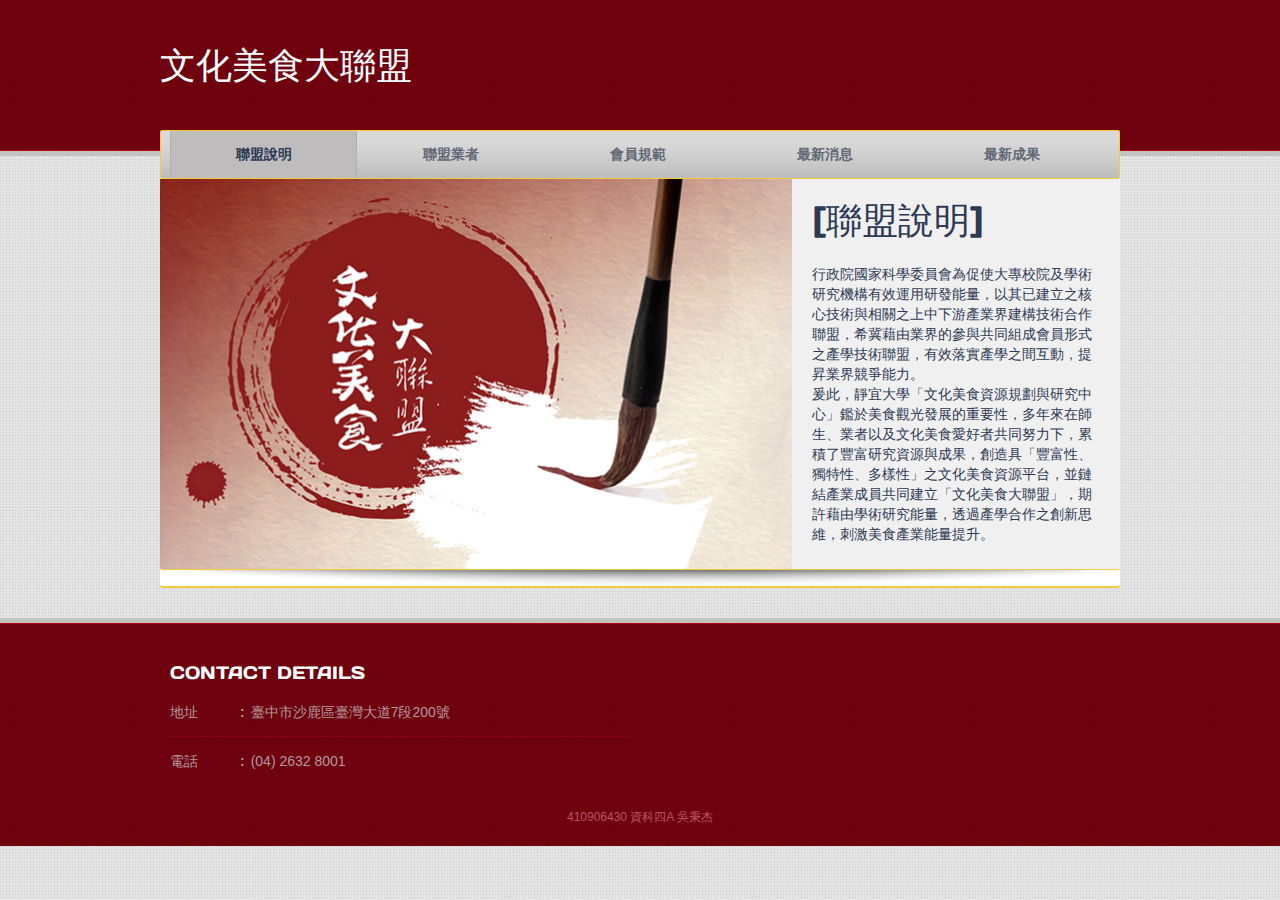
<file: index.html>
<!DOCTYPE html>
<!-- Website template by freewebsitetemplates.com -->
<html>
<head>
	<meta charset="UTF-8">
	<title>文化美食大聯盟</title>
	<link rel="stylesheet" href="css/style.css" type="text/css">
</head>
<body>
	<div id="page">
		<div id="header">
			<div class="background">
				<h1 id="logo"> <a href="index.html">文化美食大聯盟</a> </h1>
				<div id="navigation">
					<ul>
						<li class="selected">
							<a href="index.html">聯盟說明</a>
						</li>
						<li>
							<a href="members.html">聯盟業者</a>
						</li>
						<li>
							<a href="rules.html">會員規範</a>
						</li>
						<li>
							<a href="news.html">最新消息</a>
						</li>
						<li>
							<a href="works.html">最新成果</a>
						</li>
					</ul>
				</div>
			</div>
		</div>
		<div id="contents">
			<div id="adbox">
				<div>
					<img src="images/index.jpg" alt="Img" height="390" width="632">
					<h1>[聯盟說明]</h1>
					<h4>行政院國家科學委員會為促使大專校院及學術研究機構有效運用研發能量，以其已建立之核心技術與相關之上中下游產業界建構技術合作聯盟，希冀藉由業界的參與共同組成會員形式之產學技術聯盟，有效落實產學之間互動，提昇業界競爭能力。 
					<br>
					爰此，靜宜大學「文化美食資源規劃與研究中心」鑑於美食觀光發展的重要性，多年來在師生、業者以及文化美食愛好者共同努力下，累積了豐富研究資源與成果，創造具「豐富性、獨特性、多樣性」之文化美食資源平台，並鏈結產業成員共同建立「文化美食大聯盟」，期許藉由學術研究能量，透過產學合作之創新思維，刺激美食產業能量提升。
					</h4>
				</div>
			</div>
		</div>
		<div id="footer">
			<div class="background">
				<div class="body">
					<div class="section">
						<h3>Contact Details</h3>
						<ul>
							<li>
								<span>地址</span><strong>:</strong>
								<p>
									臺中市沙鹿區臺灣大道7段200號
								</p>
							</li>
							<li>
								<span>電話</span><strong>:</strong>
								<p>
									(04) 2632 8001
								</p>
							</li>
						</ul>
					</div>
					<p id="footnote">
						410906430 資科四A 吳秉杰
					</p>
				</div>
			</div>
		</div>
	</div>
</body>
</html>
</file>
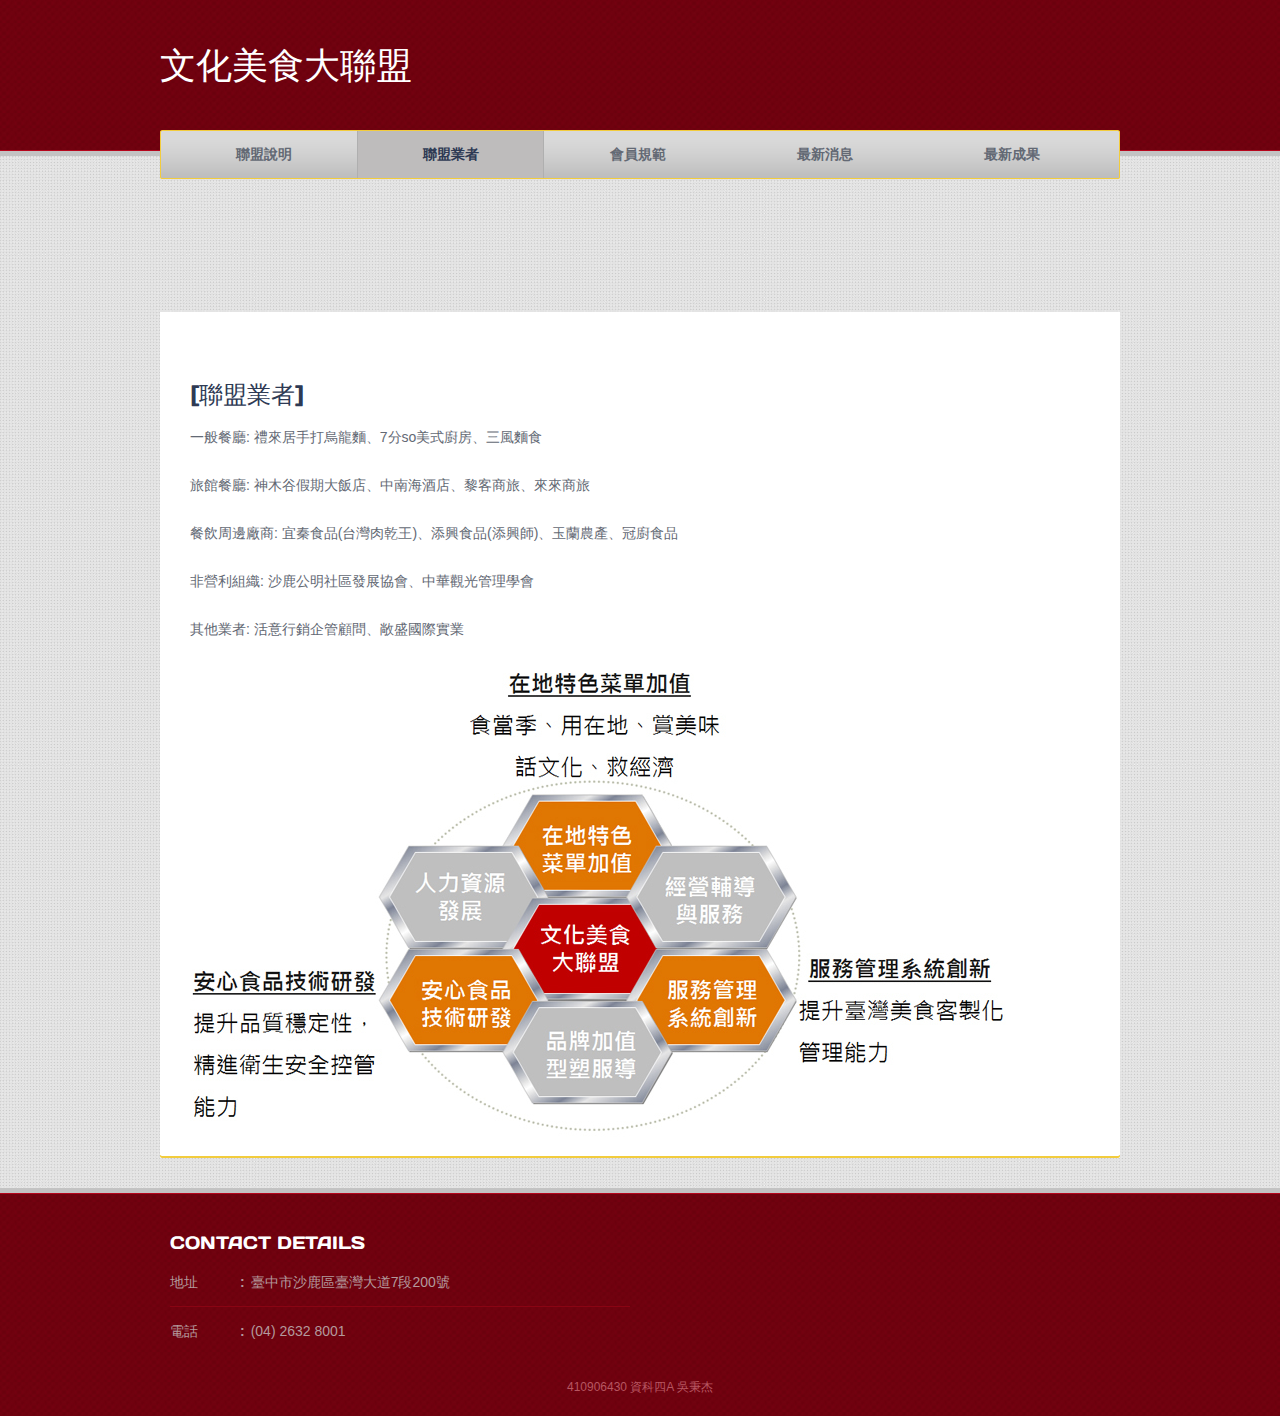
<file: members.html>
<!DOCTYPE html>
<!-- Website template by freewebsitetemplates.com -->
<html>
<head>
	<meta charset="UTF-8">
	<title>文化美食大聯盟</title>
	<link rel="stylesheet" href="css/style.css" type="text/css">
</head>
<body>
	<div id="page">
			<div id="page">
		<div id="header">
			<div class="background">
				<h1 id="logo"> <a href="index.html">文化美食大聯盟</a> </h1>
				<div id="navigation">
					<ul>
						<li>
							<a href="index.html">聯盟說明</a>
						</li>
						<li class="selected">
							<a href="members.html">聯盟業者</a>
						</li>
						<li>
							<a href="rules.html">會員規範</a>
						</li>
						<li>
							<a href="news.html">最新消息</a>
						</li>
						<li>
							<a href="works.html">最新成果</a>
						</li>
					</ul>
				</div>
			</div>
		</div>
		<div id="contents">
			<div id="about">
				<h2>[聯盟業者]</h2>
				<p>
					一般餐廳: 禮來居手打烏龍麵、7分so美式廚房、三風麵食
					<br><br>
					旅館餐廳: 神木谷假期大飯店、中南海酒店、黎客商旅、來來商旅
					<br><br>
					餐飲周邊廠商: 宜秦食品(台灣肉乾王)、添興食品(添興師)、玉蘭農產、冠廚食品
					<br><br>
					非營利組織: 沙鹿公明社區發展協會、中華觀光管理學會
					<br><br>
					其他業者: 活意行銷企管顧問、敞盛國際實業
				</p>
				<img src="images/plan-action.jpg" alt="Img">
			</div>
		</div>
		<div id="footer">
			<div class="background">
				<div class="body">
					<div class="section">
						<h3>Contact Details</h3>
						<ul>
							<li>
								<span>地址</span><strong>:</strong>
								<p>
									臺中市沙鹿區臺灣大道7段200號
								</p>
							</li>
							<li>
								<span>電話</span><strong>:</strong>
								<p>
									(04) 2632 8001
								</p>
							</li>
						</ul>
					</div>
					<p id="footnote">
						410906430 資科四A 吳秉杰
					</p>
				</div>
			</div>
		</div>
	</div>
</body>
</html>
</file>
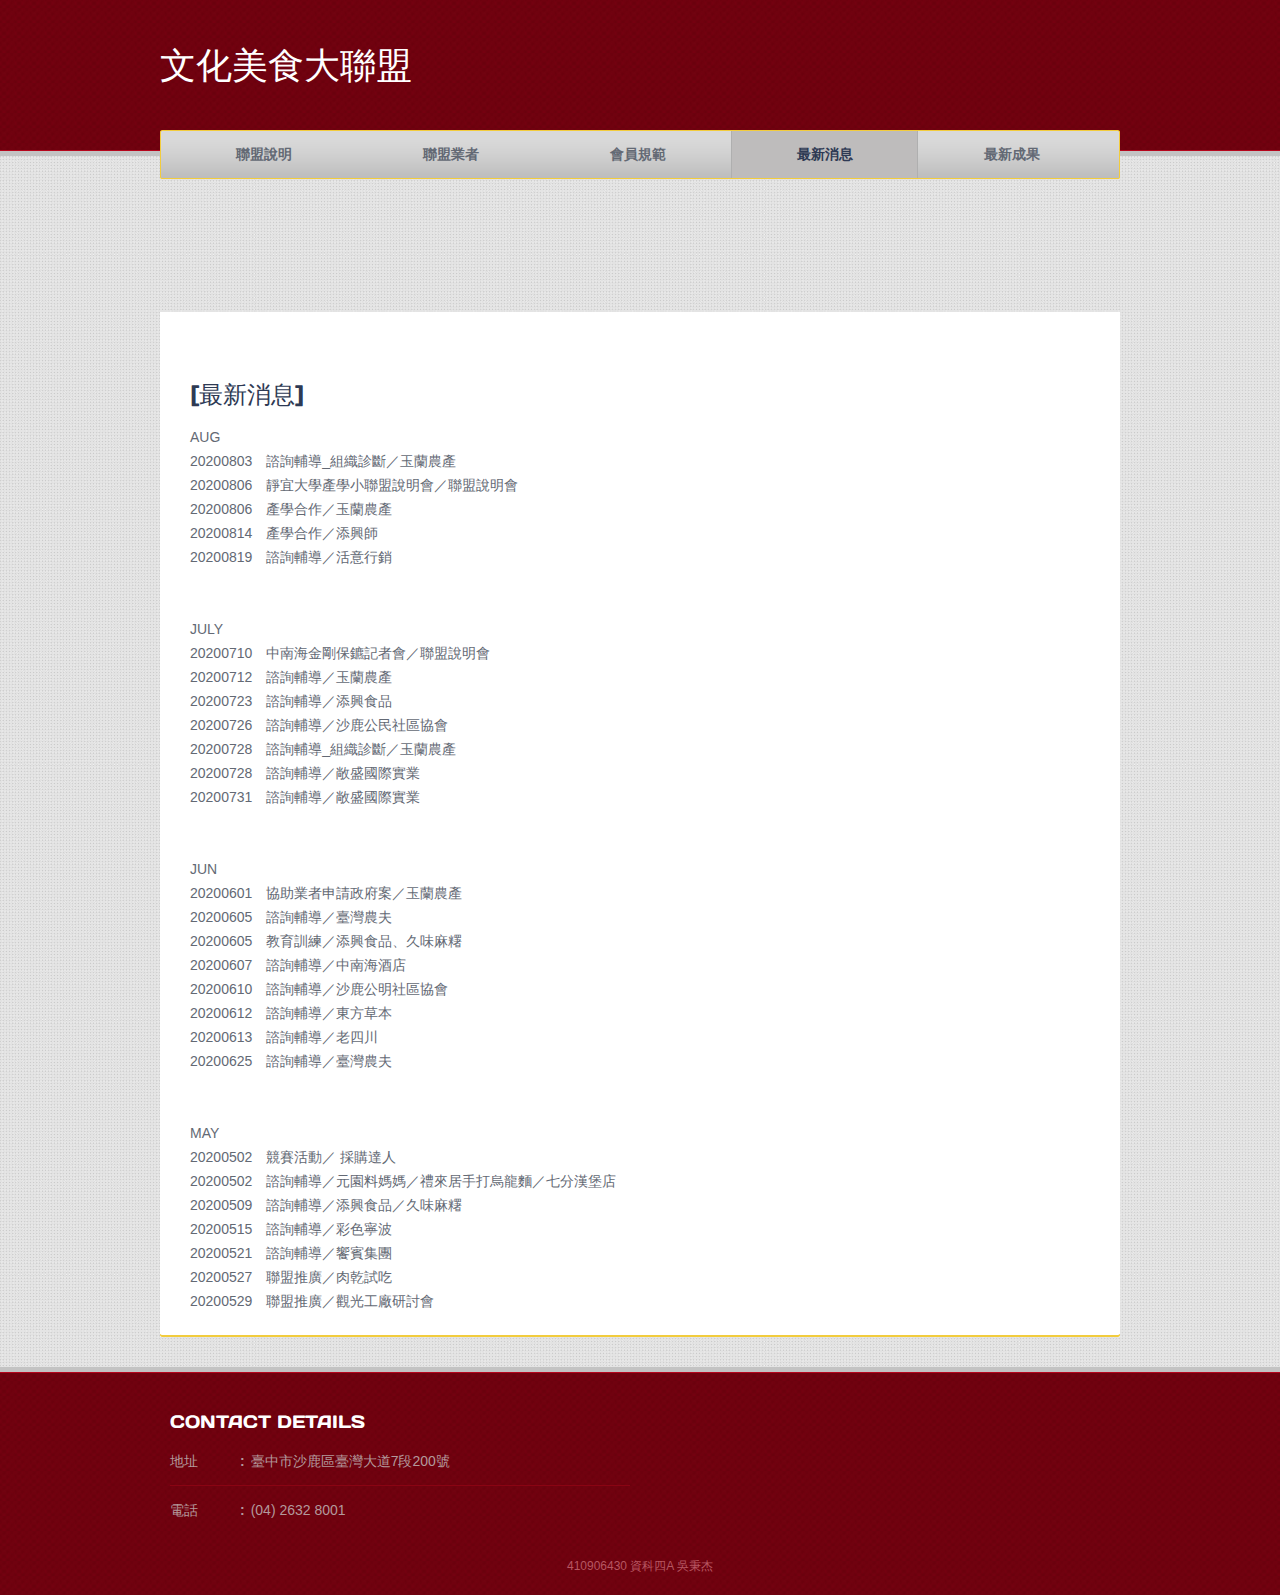
<file: news.html>
<!DOCTYPE html>
<!-- Website template by freewebsitetemplates.com -->
<html>
<head>
	<meta charset="UTF-8">
	<title>文化美食大聯盟</title>
	<link rel="stylesheet" href="css/style.css" type="text/css">
</head>
<body>
	<div id="page">
			<div id="page">
		<div id="header">
			<div class="background">
				<h1 id="logo"> <a href="index.html">文化美食大聯盟</a> </h1>
				<div id="navigation">
					<ul>
						<li>
							<a href="index.html">聯盟說明</a>
						</li>
						<li>
							<a href="members.html">聯盟業者</a>
						</li>
						<li>
							<a href="rules.html">會員規範</a>
						</li>
						<li class="selected">
							<a href="news.html">最新消息</a>
						</li>
						<li>
							<a href="works.html">最新成果</a>
						</li>
					</ul>
				</div>
			</div>
		</div>
		<div id="contents">
			<div id="about">
				<h2>[最新消息]</h2>
				<p>
										
					AUG
					<br>
					20200803　諮詢輔導_組織診斷／玉蘭農產 <br>
					20200806　靜宜大學產學小聯盟說明會／聯盟說明會 <br>
					20200806　產學合作／玉蘭農產 <br>
					20200814　產學合作／添興師 <br>
					20200819　諮詢輔導／活意行銷<br>
					<br><br>
					JULY
					<br>
					20200710　中南海金剛保鑣記者會／聯盟說明會 <br>
					20200712　諮詢輔導／玉蘭農產 <br>
					20200723　諮詢輔導／添興食品 <br>
					20200726　諮詢輔導／沙鹿公民社區協會 <br>
					20200728　諮詢輔導_組織診斷／玉蘭農產 <br>
					20200728　諮詢輔導／敞盛國際實業 <br>
					20200731　諮詢輔導／敞盛國際實業<br>
					<br><br>
					JUN
					<br>
					20200601　協助業者申請政府案／玉蘭農產 <br>
					20200605　諮詢輔導／臺灣農夫 <br>
					20200605　教育訓練／添興食品、久味麻糬 <br>
					20200607　諮詢輔導／中南海酒店 <br>
					20200610　諮詢輔導／沙鹿公明社區協會 <br>
					20200612　諮詢輔導／東方草本 <br>
					20200613　諮詢輔導／老四川 <br>
					20200625　諮詢輔導／臺灣農夫<br>
					<br><br>
					MAY
					<br>
					20200502　競賽活動／ 採購達人 <br>
					20200502　諮詢輔導／元園料媽媽／禮來居手打烏龍麵／七分漢堡店 <br>
					20200509　諮詢輔導／添興食品／久味麻糬 <br>
					20200515　諮詢輔導／彩色寧波 <br>
					20200521　諮詢輔導／饗賓集團 <br>
					20200527　聯盟推廣／肉乾試吃 <br>
					20200529　聯盟推廣／觀光工廠研討會<br>

 
				</p>
				
			</div>
		</div>
		<div id="footer">
			<div class="background">
				<div class="body">
					<div class="section">
						<h3>Contact Details</h3>
						<ul>
							<li>
								<span>地址</span><strong>:</strong>
								<p>
									臺中市沙鹿區臺灣大道7段200號
								</p>
							</li>
							<li>
								<span>電話</span><strong>:</strong>
								<p>
									(04) 2632 8001
								</p>
							</li>
						</ul>
					</div>
					<p id="footnote">
						410906430 資科四A 吳秉杰
					</p>
				</div>
			</div>
		</div>
	</div>
</body>
</html>
</file>
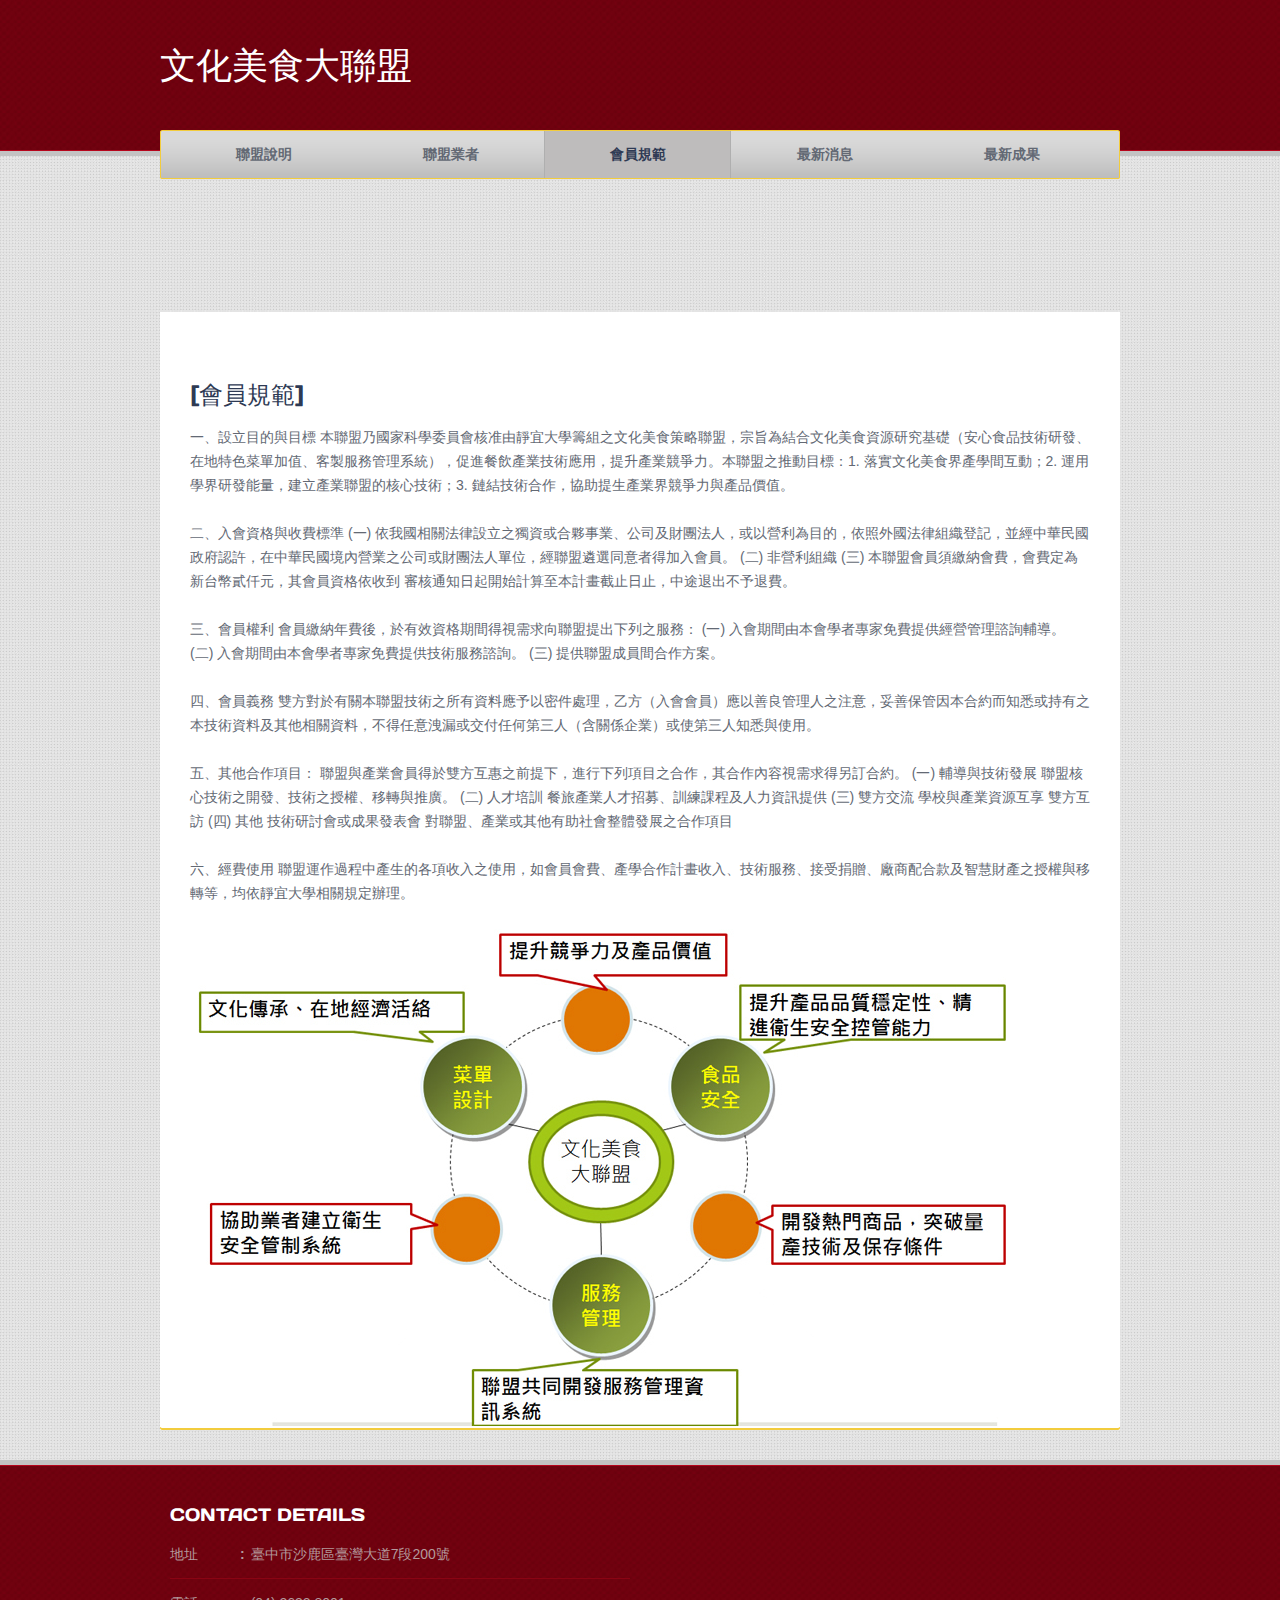
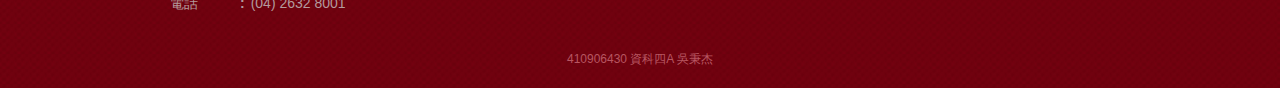
<file: rules.html>
<!DOCTYPE html>
<!-- Website template by freewebsitetemplates.com -->
<html>
<head>
	<meta charset="UTF-8">
	<title>文化美食大聯盟</title>
	<link rel="stylesheet" href="css/style.css" type="text/css">
</head>
<body>
	<div id="page">
			<div id="page">
		<div id="header">
			<div class="background">
				<h1 id="logo"> <a href="index.html">文化美食大聯盟</a> </h1>
				<div id="navigation">
					<ul>
						<li>
							<a href="index.html">聯盟說明</a>
						</li>
						<li>
							<a href="members.html">聯盟業者</a>
						</li>
						<li class="selected">
							<a href="rules.html">會員規範</a>
						</li>
						<li>
							<a href="news.html">最新消息</a>
						</li>
						<li>
							<a href="works.html">最新成果</a>
						</li>
					</ul>
				</div>
			</div>
		</div>
		<div id="contents">
			<div id="about">
				<h2>[會員規範]</h2>
				<p>
					一、設立目的與目標

					   本聯盟乃國家科學委員會核准由靜宜大學籌組之文化美食策略聯盟，宗旨為結合文化美食資源研究基礎（安心食品技術研發、在地特色菜單加值、客製服務管理系統），促進餐飲產業技術應用，提升產業競爭力。本聯盟之推動目標：1. 落實文化美食界產學間互動；2. 運用學界研發能量，建立產業聯盟的核心技術；3. 鏈結技術合作，協助提生產業界競爭力與產品價值。

					 <br><br>

					二、入會資格與收費標準

					(一)  依我國相關法律設立之獨資或合夥事業、公司及財團法人，或以營利為目的，依照外國法律組織登記，並經中華民國政府認許，在中華民國境內營業之公司或財團法人單位，經聯盟遴選同意者得加入會員。 
					(二)  非營利組織 
					(三)  本聯盟會員須繳納會費，會費定為新台幣貳仟元，其會員資格依收到 
					審核通知日起開始計算至本計畫截止日止，中途退出不予退費。

					 <br><br>

					三、會員權利

					會員繳納年費後，於有效資格期間得視需求向聯盟提出下列之服務： 
					(一) 入會期間由本會學者專家免費提供經營管理諮詢輔導。 
					(二) 入會期間由本會學者專家免費提供技術服務諮詢。 
					(三) 提供聯盟成員間合作方案。

					 <br><br>

					四、會員義務

					雙方對於有關本聯盟技術之所有資料應予以密件處理，乙方（入會會員）應以善良管理人之注意，妥善保管因本合約而知悉或持有之本技術資料及其他相關資料，不得任意洩漏或交付任何第三人（含關係企業）或使第三人知悉與使用。

					 <br><br>

					五、其他合作項目：

					聯盟與產業會員得於雙方互惠之前提下，進行下列項目之合作，其合作內容視需求得另訂合約。 
					(一) 輔導與技術發展 
					聯盟核心技術之開發、技術之授權、移轉與推廣。 
					(二) 人才培訓 
					餐旅產業人才招募、訓練課程及人力資訊提供 
					(三) 雙方交流

					學校與產業資源互享
					雙方互訪
					 (四) 其他

					技術研討會或成果發表會
					對聯盟、產業或其他有助社會整體發展之合作項目
					 <br><br>

					六、經費使用

					    聯盟運作過程中產生的各項收入之使用，如會員會費、產學合作計畫收入、技術服務、接受捐贈、廠商配合款及智慧財產之授權與移轉等，均依靜宜大學相關規定辦理。 
				</p>
				<img src="images/purpose.jpg" alt="Img">
			</div>
		</div>
		<div id="footer">
			<div class="background">
				<div class="body">
					<div class="section">
						<h3>Contact Details</h3>
						<ul>
							<li>
								<span>地址</span><strong>:</strong>
								<p>
									臺中市沙鹿區臺灣大道7段200號
								</p>
							</li>
							<li>
								<span>電話</span><strong>:</strong>
								<p>
									(04) 2632 8001
								</p>
							</li>
						</ul>
					</div>
					<p id="footnote">
						410906430 資科四A 吳秉杰
					</p>
				</div>
			</div>
		</div>
	</div>
</body>
</html>
</file>
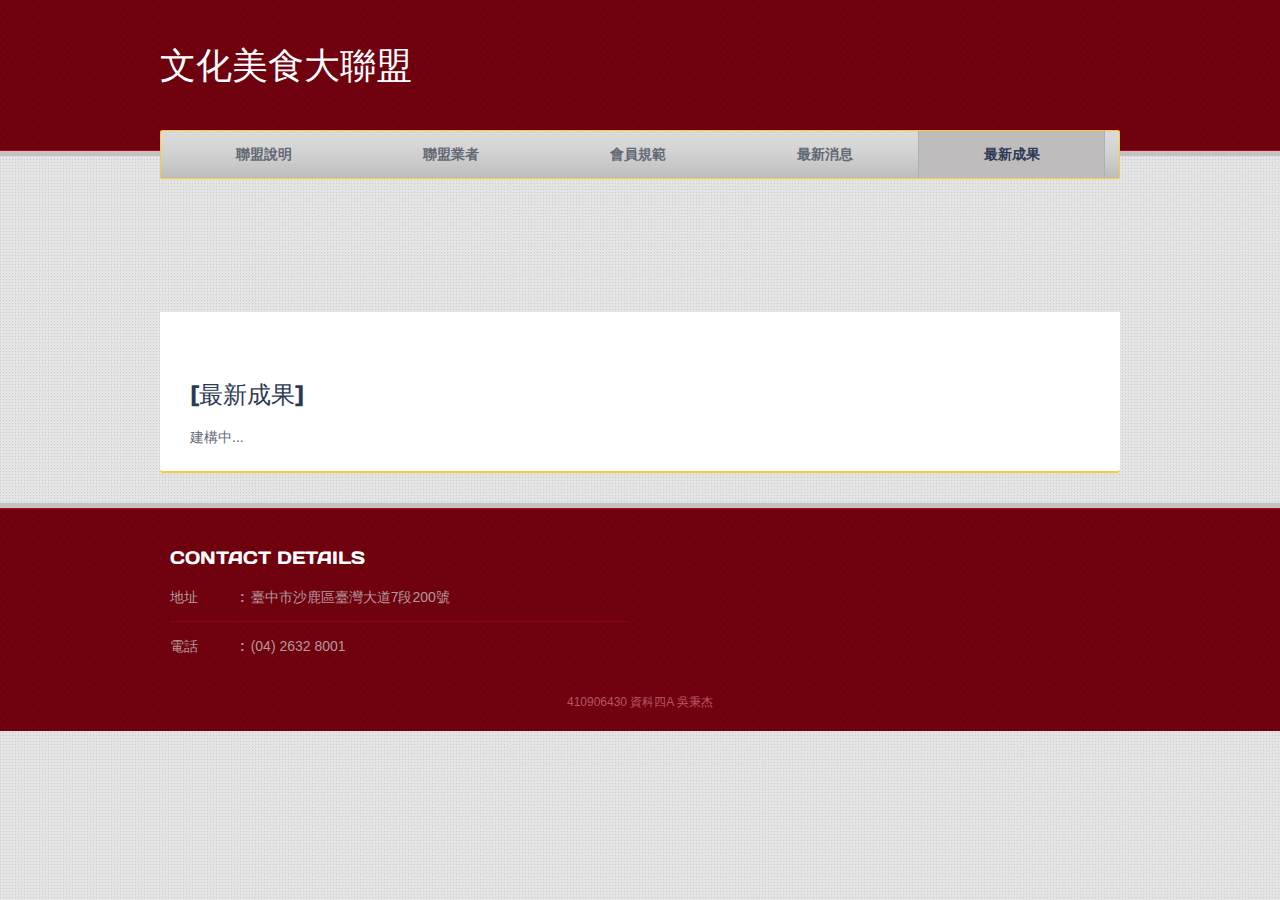
<file: works.html>
<!DOCTYPE html>
<!-- Website template by freewebsitetemplates.com -->
<html>
<head>
	<meta charset="UTF-8">
	<title>文化美食大聯盟</title>
	<link rel="stylesheet" href="css/style.css" type="text/css">
</head>
<body>
	<div id="page">
			<div id="page">
		<div id="header">
			<div class="background">
				<h1 id="logo"> <a href="index.html">文化美食大聯盟</a> </h1>
				<div id="navigation">
					<ul>
						<li>
							<a href="index.html">聯盟說明</a>
						</li>
						<li>
							<a href="members.html">聯盟業者</a>
						</li>
						<li>
							<a href="rules.html">會員規範</a>
						</li>
						<li>
							<a href="news.html">最新消息</a>
						</li>
						<li class="selected">
							<a href="works.html">最新成果</a>
						</li>
					</ul>
				</div>
			</div>
		</div>
		<div id="contents">
			<div id="about">
				<h2>[最新成果]</h2>
				<p>
					建構中...

 
				</p>
				
			</div>
		</div>
		<div id="footer">
			<div class="background">
				<div class="body">
					<div class="section">
						<h3>Contact Details</h3>
						<ul>
							<li>
								<span>地址</span><strong>:</strong>
								<p>
									臺中市沙鹿區臺灣大道7段200號
								</p>
							</li>
							<li>
								<span>電話</span><strong>:</strong>
								<p>
									(04) 2632 8001
								</p>
							</li>
						</ul>
					</div>
					<p id="footnote">
						410906430 資科四A 吳秉杰
					</p>
				</div>
			</div>
		</div>
	</div>
</body>
</html>
</file>
<file: css/style.css>
/* Website template by freewebsitetemplates.com */
@font-face {
	font-family: 'DaysOne-Regular';
	src: url('../fonts/DaysOne-Regular.eot');
	src: local('☺'), url('../fonts/DaysOne-Regular.woff') format('woff'), url('../fonts/DaysOne-Regular.ttf') format('truetype'), url('../fonts/DaysOne-Regular.svg') format('svg');
	font-weight: normal;
	font-style: normal;
}
body {
	background: url(../images/bg-body.jpg) repeat left top;
	font-family: Arial, Helvetica, sans-serif;
	min-width: 960px;
	margin: 0;
}
.background {
	background: url(../images/bg-pattern-red.jpg) repeat left top;
}
#page {
	width: 960px;
	margin: 0 auto;
	padding: 156px 0 0;
}
img {
	border: 0;
}
/*------------------------------ SPRITES ------------------------------*/
#footer ul li a {
	background: url(../images/icons.png) no-repeat;
}
#message input[type='submit'], .more {
	background: url(../images/bg-buttons.png) no-repeat;
}
.more {
	background-position: 0 -35px;
	color: #636974;
	display: inline-block;
	font-size: 14px;
	font-weight: bold;
	height: 35px;
	line-height: 35px;
	width: 170px;
	padding: 1px 0;
	text-align: center;
	text-decoration: none;
	text-transform: uppercase;
}
.more:hover {
	background-position: 0 -82px;
	color: #010000;
}
/*------------------------------ HEADER ------------------------------*/
#header {
	width: 100%;
	border-bottom: 5px solid #c3c3c3;
	position: absolute;
	left: 0;
	top: 0;
}
#header .background {
	height: 150px;
	border-bottom: 1px solid #b6051c;
}
/** Logo **/
#logo {
	font-family: 'DaysOne-Regular';
	font-size: 36px;
	font-weight: normal;
	line-height: 130px;
	width: 960px;
	margin: 0 auto;
}
#logo a {
	color: #fff;
	text-decoration: none;
	text-transform: uppercase;
}
/** Navigation **/
#navigation {
	background: url(../images/bg-navigation.png) no-repeat;
	height: 49px;
	width: 960px;
	margin: 0 auto;
	position: relative;
	top: 0;
}
#navigation ul {
	display: inline-block;
	list-style: none;
	margin: 0;
	padding: 1px 10px;
}
#navigation li {
	float: left;
}
#navigation li a {
	color: #636974;
	display: block;
	font-size: 14px;
	font-weight: bold;
	line-height: 47px;
	width: 185px;
	border-color: transparent;
	border-style: none solid;
	border-width: 1px;
	text-align: center;
	text-decoration: none;
	text-transform: uppercase;
}
#navigation li a:hover, #navigation li.selected a {
	background-color: #bebcbc;
	color: #2e3a54;
	border-color: #afafaf;
}
/*------------------------------ CONTENTS ------------------------------*/
#contents {
	background: #fff url(../images/bg-content-bottom.png) no-repeat left bottom;
	display: inline-block;
	width: 100%;
	margin-bottom: 30px;
	padding: 23px 0 0;
	-webkit-border-bottom-right-radius: 1px;
	-webkit-border-bottom-left-radius: 1px;
	-moz-border-radius-bottomright: 1px;
	-moz-border-radius-bottomleft: 1px;
	border-bottom-right-radius: 1px;
	border-bottom-left-radius: 1px;
}
#contents h1, #contents h2, #contents h4, #contents h5, #contents h6 {
	color: #2e3a54;
	font-family: "DaysOne-Regular";
	font-size: 36px;
	font-weight: normal;
	margin: 0 0 18px;
}
#contents h2 {
	font-size: 24px;
	line-height: 24px;
	text-transform: uppercase;
}
#contents h4 {
	font-size: 16px;
	line-height: 20px;
	margin: 0 0 12px;
	text-transform: uppercase;
}
#contents h5 {
	font-size: 14px;
	line-height: 24px;
	margin: 0;
	text-transform: uppercase;
}
#contents h5 a {
	color: #940315;
	text-decoration: none;
}
#contents h6 {
	font-size: 12px;
	line-height: 24px;
	text-transform: uppercase;
}
#contents p {
	color: #636974;
	font-size: 14px;
	line-height: 24px;
	margin: 0;
	padding: 0 0 24px;
}
#contents p a {
	color: #636974;
}
#contents p a:hover {
	color: #721f29;
}
#contents h5 a:hover {
	text-decoration: underline;
}
#contents .footer {
	background-color: #f8f8f8;
	clear: both;
	width: 900px;
	margin: 0 0 4px -30px;
	padding: 20px 30px 0;
}
#contents .footer h6 {
	float: left;
	width: 210px;
	margin-bottom: 30px;
	margin-right: 20px;
	text-transform: uppercase;
}
#contents .section {
	width: 260px;
	padding: 0 0 0 20px;
}
#contents > div:first-child {
	padding: 48px 30px 24px;
}
.time {
	color: #636974;
	display: block;
	font-size: 12px;
	line-height: 12px;
	padding: 6px 0 5px;
}
/** adbox **/
#contents #adbox {
	background: url(../images/bg-adbox-bottom.png) no-repeat left bottom;
	padding: 0 0 19px;
	position: relative;
}
#adbox > div {
	background-color: #f0f0f0;
	height: 390px;
	-webkit-border-bottom-right-radius: 1px;
	-webkit-border-bottom-left-radius: 1px;
	-moz-border-radius-bottomright: 1px;
	-moz-border-radius-bottomleft: 1px;
	border-bottom-right-radius: 1px;
	border-bottom-left-radius: 1px;
	padding-right: 20px;
}
#adbox > div:after {
	clear:both;
	content:"";
	display:block;
	height:1%;
	line-height:0;
	visibility:hidden;
}
#adbox h1 {
	padding-top: 18px;
}
#adbox h4 {
	font-size: 14px;
}
#adbox img {
	float: left;
	margin-right: 20px;
}
/** Sidebar **/
#contents .sidebar {
	float: left;
	min-height: 490px;
	width: 279px;
	border-right: 1px solid #f2cc3d;
	margin: -19px 40px 0 30px;
	padding: 20px 0 0;
}
#contents .sidebar ul {
	list-style: none;
	margin: 0;
	padding: 0;
}
#contents .sidebar ul li {
	font-size: 14px;
	line-height: 24px;
	margin: 0 0 24px;
}
#contents .sidebar ul span {
	color: #636974;
	display: block;
	font-size: 12px;
	line-height: 12px;
	padding: 6px 0 5px;
}
#contents .sidebar ul li a {
	color: #636974;
	text-decoration: none;
}
#contents .sidebar ul li a:hover {
	text-decoration: underline;
}
#sidebar, .highlight {
	float: right;
	display: inline-block;
	border-left: 1px solid #f2cc3d;
	margin: 0 0 24px 19px;
}
#sidebar .section {
	border-top: 1px solid #f2cc3d;
	padding-top: 24px;
}
#sidebar .section:first-child {
	border: 0;
	padding-top: 0;
}
#sidebar .section ul {
	color: #636974;
	font-size: x-small;
	margin: 0 0 24px;
	padding-left: 12px;
}
#sidebar .section ul li {
	padding-left: 10px;
}
#sidebar .section ul li > a {
	color: #636974;
	display: block;
	font-size: 14px;
	line-height: 24px;
	text-decoration: none;
}
#sidebar .section ul li a:hover {
	text-decoration: underline;
}
/** list **/
ul.list {
	list-style: none;
	width: 600px;
	margin: 0;
	padding: 0;
}
ul.list li h5 + img {
	float: left;
	margin-right: 20px;
	margin-top: 6px;
}
/** Main **/
#main > ul {
	display: inline-block;
	list-style: none;
	width: 580px;
	margin: 0;
	padding: 0;
}
#main > ul li {
	float: left;
	width: 290px;
}
#main > ul li p b {
	color: #2e3a54;
	display: block;
	font-family: 'DaysOne-Regular';
	font-weight: normal;
	text-transform: uppercase;
}
/** About **/
#contents #about {
	padding-bottom: 0;
	padding-top: 48px;
}
#about #main img {
	margin-bottom: 18px;
}
#about .footer p {
	font-size: 12px;
}
/** Services **/
#contents #services {
	display: inline-block;
	width: 900px;
}
#services #sidebar {
	min-height: 620px;
}
/** Rates **/
#rates #sidebar {
	min-height: 616px;
	margin-left: 19px;
}
#rates ul.list li {
	display: inline-block;
	width: 100%;
}
#rates ul.list li > div {
	float: right;
	width: 198px;
	margin-left: 20px;
}
/** Blog **/
#blog #sidebar {
	min-height: 740px;
}
#blog #sidebar ul.posts {
	list-style: none;
	padding: 0;
}
#blog #sidebar ul.posts li {
	margin: 0 0 24px;
	padding: 0;
}
#blog #sidebar ul.posts li span.time a {
	color: #636974;
	text-decoration: none;
}
#blog #sidebar ul.posts li span.time a:hover {
	text-decoration: underline;
}
#blog #main span.time, #blog #main span.time a {
	color: #2e3a54;
	text-decoration: none;
}
#blog #main > ul li {
	width: 100%;
}
/** Contact **/
#contents #contact {
	padding-bottom: 0;
	padding-top: 48px;
}
#contact .highlight {
	width: 438px;
	padding-left: 20px;
}
#contact .highlight ul {
	display: block;
	list-style: none;
	width: 100%;
	margin: 0;
	padding: 0;
}
#contact .highlight ul li {
	float: left;
	display: inline-block;
	width: 180px;
	vertical-align: text-top;
}
#contact .highlight ul li:first-child {
	margin-right: 60px;
}
#contact #main img {
	margin: 6px 0 14px;
}
/*------------------------------ FOOTER ------------------------------*/
#footer {
	width: 100%;
	border-top: 5px solid #c3c3c3;
	position: absolute;
	left: 0;
}
#footer .background {
	border-top: 1px solid #b6051c;
}
#footer .body {
	width: 960px;
	margin: 0 auto;
	padding: 40px 0 20px;
}
#footer .section {
	float: left;
	display: inline-block;
	width: 460px;
	margin: 0 10px 24px;
}
#footer h3 {
	color: #fff;
	font-family: 'DaysOne-Regular';
	font-size: 18px;
	font-weight: normal;
	line-height: 18px;
	margin: 0 0 18px;
	text-transform: uppercase;
}
#footer ul {
	list-style: none;
	margin: 0;
	padding: 0;
}
#footer ul li {
	color: #b3999c;
	display: inline-block;
	font-size: 14px;
	line-height: 24px;
	width: 100%;
	border-top: 1px solid #8a0413;
	padding: 12px 0 0;
	vertical-align:top;
}
#footer ul li:first-child, #footer #message ul li {
	border: 0;
	padding: 0;
}
#footer ul li span {
	float: left;
	display: inline-block;
	width: 70px;
	vertical-align:top;
}
#footer ul li strong {
	float: left;
	display: inline-block;
	margin-right: 6px;
	vertical-align: top;
}
#footer ul li p {
	float: left;
	display: inline-block;
	width: 370px;
	margin: 0;
	padding: 0 0 12px;
}
#footer ul li a {
	color: #b3999c;
	display: inline-block;
	height: 22px;
	width: 30px;
	margin: 0 10px;
	text-decoration: none;
}
#footer ul li a.twitter {
	background-position: -40px 0;
}
#footer ul li a.facebook {
	background-position: -40px -32px;
}
#footer ul li a.googleplus {
	background-position: -40px -64px;
}
#footer ul li a.twitter:hover {
	background-position: 0 0;
}
#footer ul li a.facebook:hover {
	background-position: 0 -32px;
}
#footer ul li a.googleplus:hover {
	background-position: 0 -64px;
}
/** message **/
#message label {
	float: left;
	color: #b3999c;
	display: inline-block;
	font-size: 14px;
	line-height: 30px;
	width: 96px;
	margin-right: 10px;
	text-align: right;
}
#message input[type='text'] {
	color: #636974;
	display: inline-block;
	font-family: Arial, Helvetica, sans-serif;
	font-size: 14px;
	height: 35px;
	line-height: 35px;
	width: 342px;
	border: 1px solid #d7d7d7;
	margin: 0 0 11px;
	padding: 0 4px;
}
#message textarea {
	color: #636974;
	display: inline-block;
	font-family: Arial, Helvetica, sans-serif;
	font-size: 14px;
	height: 95px;
	line-height: 24px;
	width: 342px;
	border: 1px solid #d7d7d7;
	margin: 0 0 4px;
	padding: 0 4px;
	overflow: auto;
	resize: none;
}
#message input[type='submit'] {
	background-position: 0 0;
	color: #636974;
	cursor: pointer;
	font-family: Arial, Helvetica, sans-serif;
	font-size: 14px;
	height: 25px;
	line-height: 25px;
	width: 52px;
	border: 0;
	margin-left: 106px;
	padding: 0;
}
#message input[type='submit']:hover {
	background-position: -62px 0;
	color: #2e3a54;
}
#footnote {
	clear: both;
	color: #b75661;
	font-size: 12px;
	margin: 0;
	text-align: center;
}
</file>
